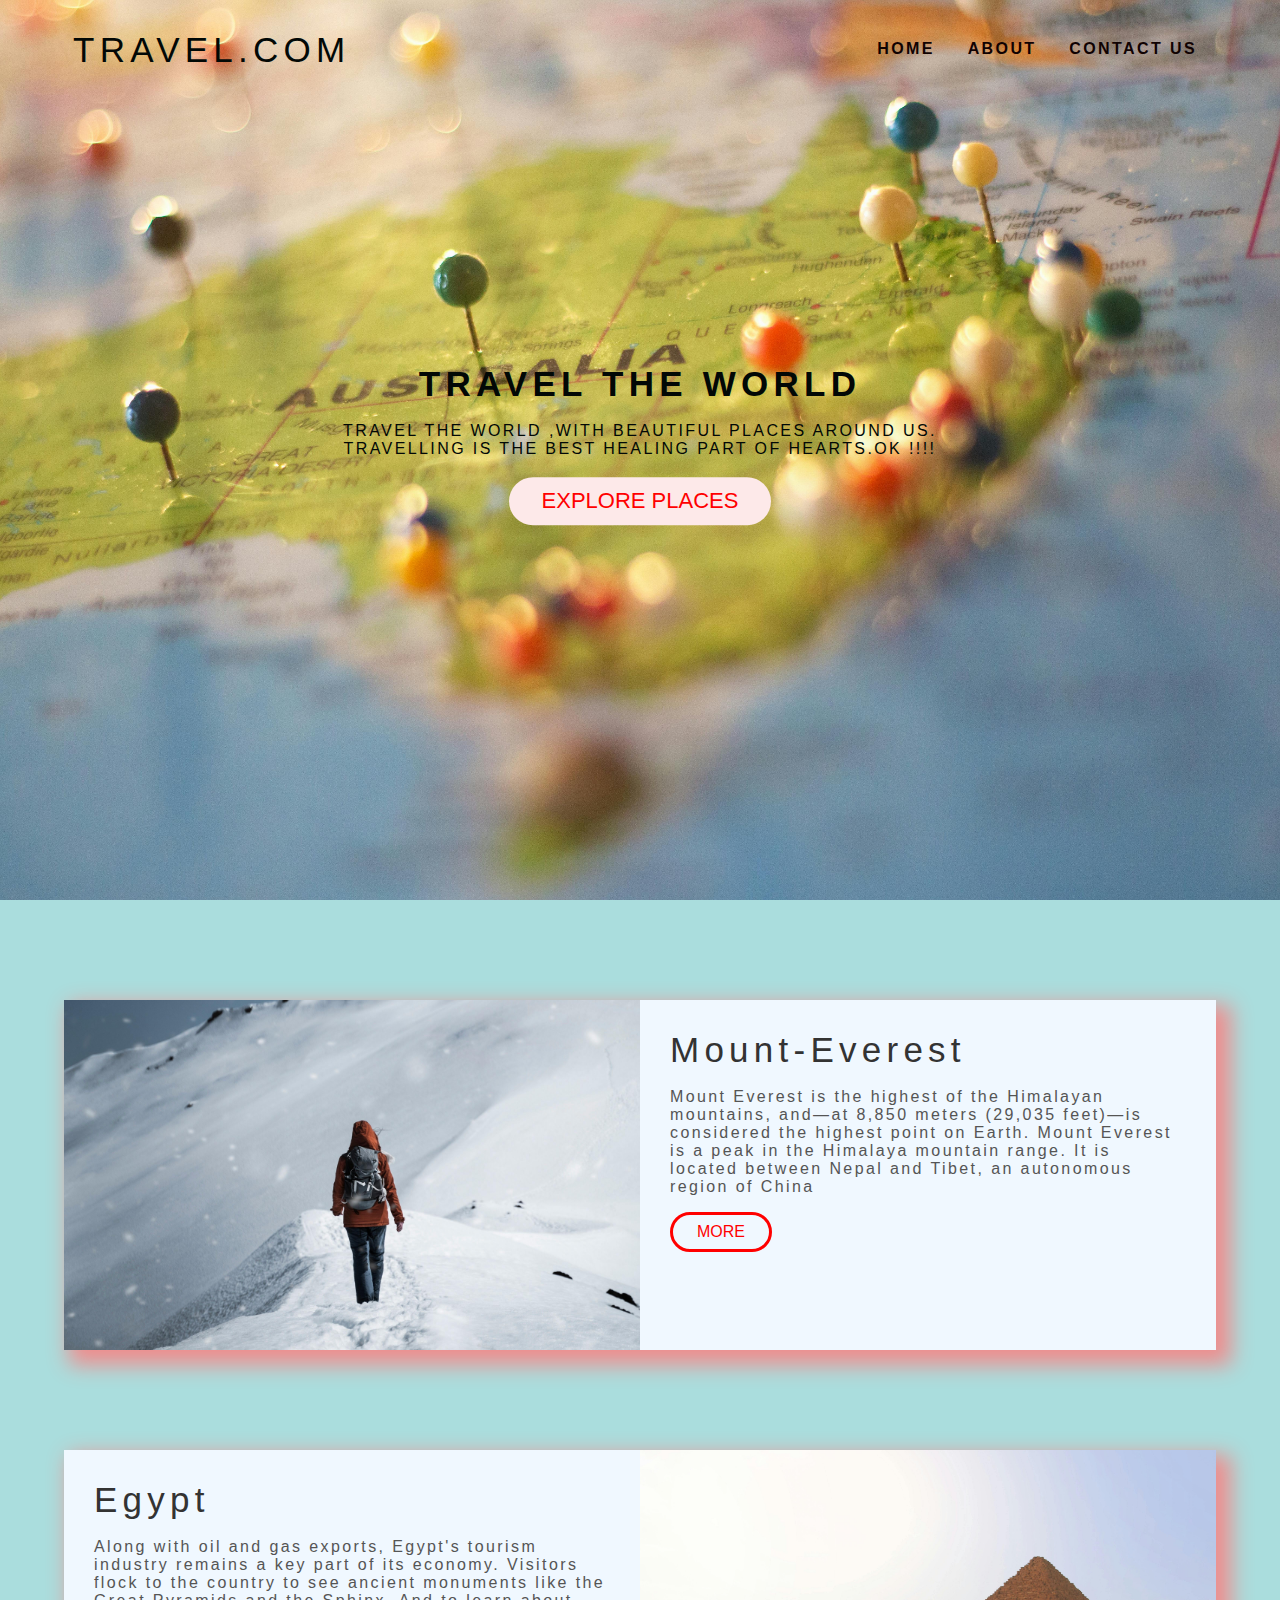
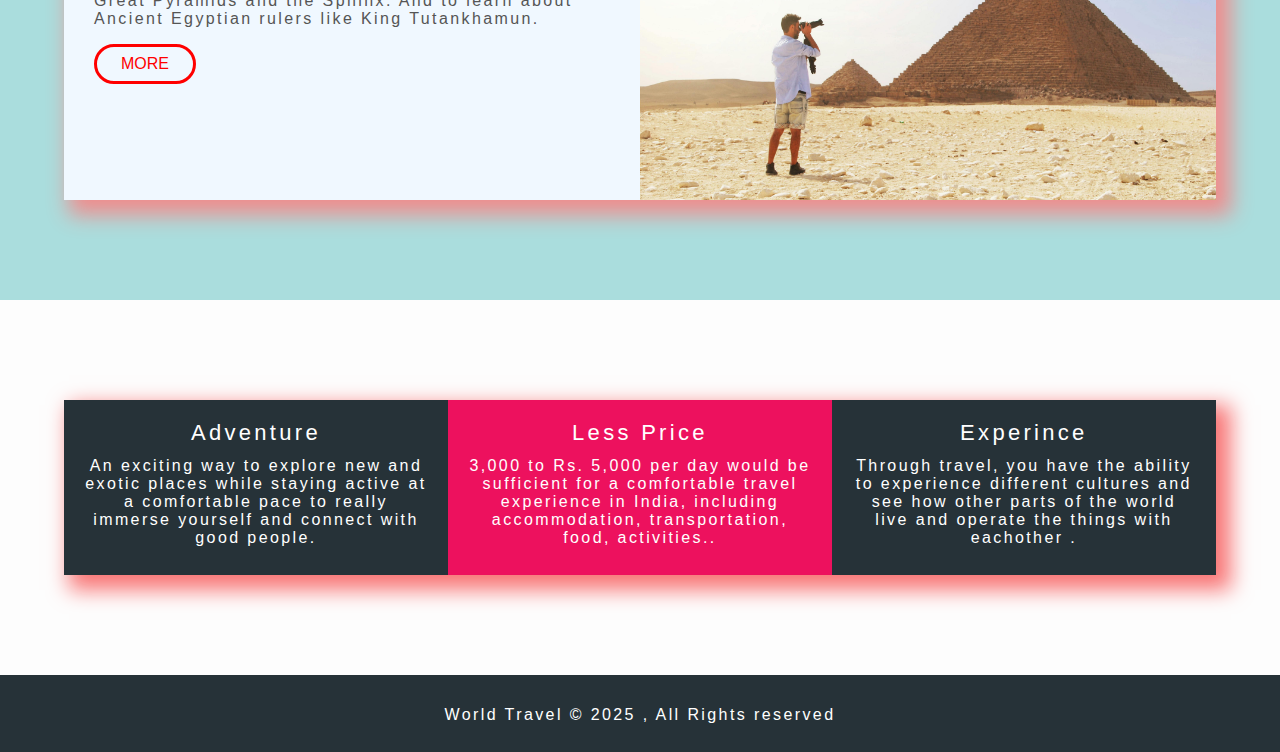
<file: index.html>
<!DOCTYPE html>
<html lang="en">
<head>

    <meta name="author" content="Parveen jangra">
    <meta name="description" content="this website is about the Travelling ">

    <meta charset="UTF-8">
    <meta name="viewport" content="width=device-width, initial-scale=1.0">
    <link rel="stylesheet" href="./css/style.css">

    <link rel="stylesheet" href="https://cdnjs.cloudflare.com/ajax/libs/font-awesome/6.7.1/css/all.min.css" integrity="sha512-5Hs3dF2AEPkpNAR7UiOHba+lRSJNeM2ECkwxUIxC1Q/FLycGTbNapWXB4tP889k5T5Ju8fs4b1P5z/iB4nMfSQ==" crossorigin="anonymous" referrerpolicy="no-referrer" />

    <title>Travelling is the Peace</title>
</head>
<body>
    <header class="header">
       <nav class="navbar">
        <div class="container">
            <h1 class="logo lg-heading text-light">TRAVEL.COM</h1>
            <ul class="nav-items">
            <li class="nav-item"><a href="./index.html"><strong>HOME</strong></a></li>
            <li class="nav-item"><a href="./about.html"><strong>ABOUT</strong></a></li>
            <li class="nav-item"><a href="./contact.html"><strong>CONTACT US</strong></a></li>
        </ul>
        </div>

       </nav>
       <div class="header-content">
        <h1 class="lg-heading text-light">travel the world</h1>
        <p class="text-light dark-text">Travel the world ,with beautiful places around us. Travelling is the best healing part of hearts.OK !!!!  </p>
        <a href="#explore body " class="btn btn-primary text-red md-heading">Explore Places</a>
       </div>
    </header>

    <section class="showcase" id="explore body">
        <div class="container">
            <div class="row row1">
                <div class="img-box">
                    <img src="./img/pexels-gantas-1891882.jpg" alt="about Mount Everest">
                </div>
                <div class="text-box">
                    <h2 class="lg-heading text-black">Mount-Everest</h2>
                    <p class="text-gray"> Mount Everest is the highest of the Himalayan mountains, and—at 8,850 meters (29,035 feet)—is considered the highest point on Earth. Mount Everest is a peak in the Himalaya mountain range. It is located between Nepal and Tibet, an autonomous region of China</p>
                     <a href="https://www.google.com/search?q=more+about+mount+everst&oq=more+about+mount+everst&gs_lcrp=EgZjaHJvbWUyBggAEEUYOdIBCTE1MTgxajBqN6gCCLACAQ&sourceid=chrome&ie=UTF-8" class="btn btn-secondary">More</a>
                </div>
            </div>
            <div class="row row2">
                <div class="img-box">
                    <img src="./img/pexels-the-world-hopper-929714-1851481.jpg" alt="about Egypt ">
                </div>
                <div class="text-box">
                    <h2 class="lg-heading text-black">Egypt </h2>
                    <p class="text-gray">Along with oil and gas exports, Egypt's tourism industry remains a key part of its economy. Visitors flock to the country to see ancient monuments like the Great Pyramids and the Sphinx. And to learn about Ancient Egyptian rulers like King Tutankhamun.</p>
                     <a href="https://www.google.com/search?q=more+about+ezypt&oq=more+about+ezypt&gs_lcrp=EgZjaHJvbWUyBggAEEUYOdIBCDg2MDRqMGo5qAIAsAIB&sourceid=chrome&ie=UTF-8" class="btn btn-secondary">More</a>

                </div>
            </div>
        </div>
    </section>

    <section class="features">
        <div class="container">
            <div class="box-wrapper">
                <div class="box box-1">
                    <i class="fa-solid fa-route fa-2x text-red"></i>
                    <h2 class="md-heading">Adventure</h2>
                    <p>An exciting way to explore new and exotic places while staying active at a comfortable pace to really immerse yourself and connect with good people.</p>
                </div>
                <div class="box box-2">

                    <i class="fa-solid fa-strikethrough fa-2x"></i>
                   
                    <h2 class="md-heading">Less Price</h2>
                    <p>3,000 to Rs. 5,000 per day would be sufficient for a comfortable travel experience in India, including accommodation, transportation, food, activities..</p>
                </div>
                <div class="box box-3">
                    <i class="fa-solid fa-user-check fa-2x text-red"></i>
                    <h2 class="md-heading">Experince</h2>
                    <p>Through travel, you have the ability to experience different cultures and see how other parts of the world live and operate the things with eachother .  </p>
                </div>
            </div>
        </div>
        
    </section>
    <footer class="footer">
        <div class="social-media-links">
            <i class="fa-brands fa-facebook fa-4x"></i>
            <i class="fa-brands fa-twitter fa-4x"></i>
            <i class="fa-brands fa-instagram fa-4x"></i>
        </div>
        <p>World Travel &copy; 2025 , All Rights reserved</p>
    </footer>
</body>
</html>
</file>
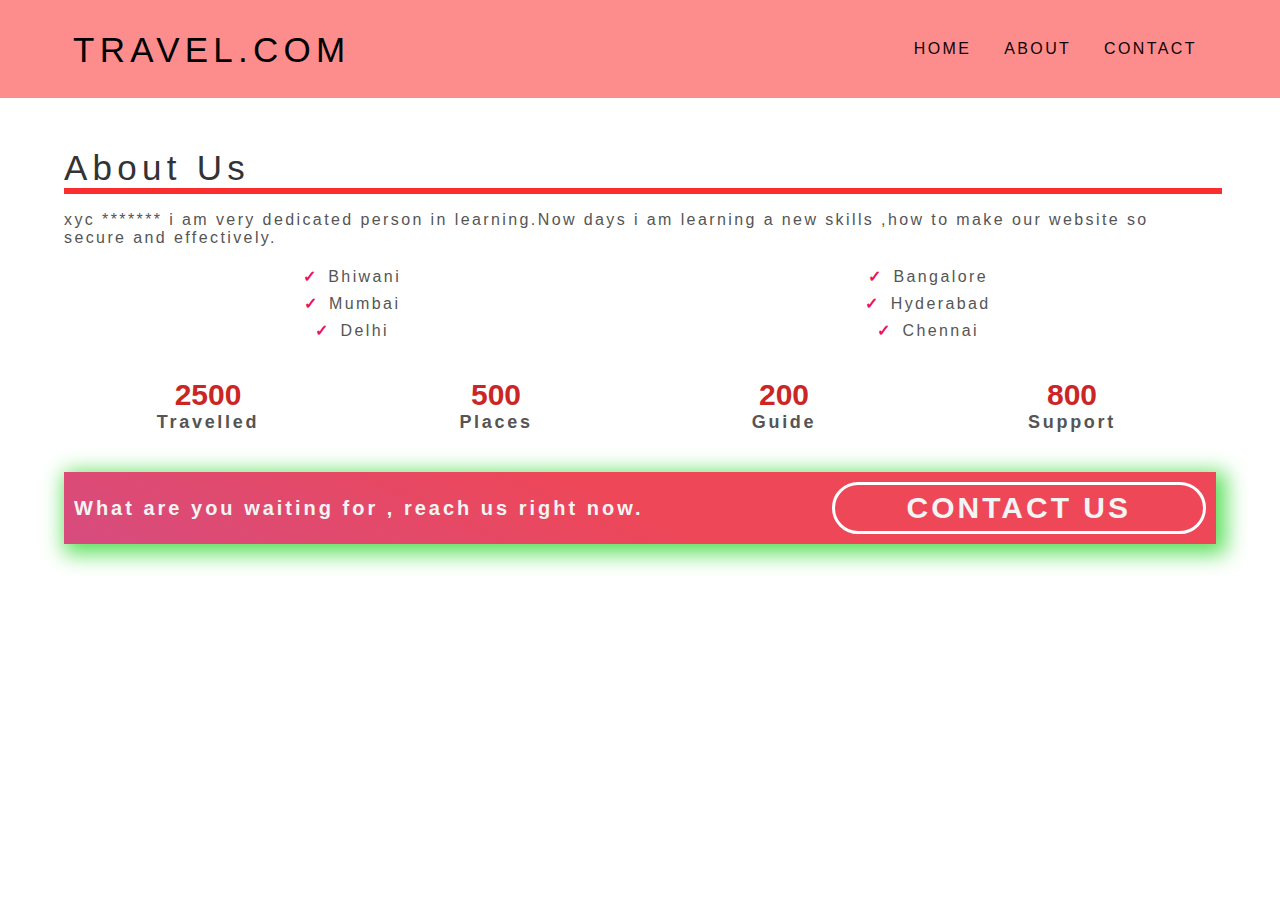
<file: about.html>
<!DOCTYPE html>
<html lang="en">
    <head>
        <meta name="author" content="Parveen jangra">
        <meta name="description" content="this website is about the Travelling ">
    
        <meta charset="UTF-8">
        <meta name="viewport" content="width=device-width, initial-scale=1.0">
        <link rel="stylesheet" href="./css/style.css">
        <link rel="stylesheet" href="https://cdnjs.cloudflare.com/ajax/libs/font-awesome/6.7.1/css/all.min.css" integrity="sha512-5Hs3dF2AEPkpNAR7UiOHba+lRSJNeM2ECkwxUIxC1Q/FLycGTbNapWXB4tP889k5T5Ju8fs4b1P5z/iB4nMfSQ==" crossorigin="anonymous" referrerpolicy="no-referrer" />
        
        <title>Travelling is the Peace</title>
    </head>
<body>
    <nav class="navbar text-color">
        <div class="container ">
            <h1 class="logo lg-heading ">TRAVEL.COM</h1>
            <ul class="nav-items ">
            <li class="nav-item "><a href="./index.html">HOME</a></li>
            <li class="nav-item "><a href="./about.html">ABOUT</a></li>
            <li class="nav-item "><a href="./contact.html">CONTACT</a></li>
        </ul>
        </div>

       </nav>
       <section class="about">
        <div class="container">
            <h2 class="lg-heading text-black about-heading">About Us</h2>
            <p class="text-gray">xyc ******* i am very dedicated person in learning.Now days i am  learning a new skills ,how to make our website so secure and effectively.</p>
            <div class="about-wrapper">
                <div class="left text-gray">
                    
                    <ul>
                        <li>Bhiwani</li>
                        <li>Mumbai</li>
                        <li>Delhi</li>
                    </ul>
                </div>
                <div class="right text-gray">
                     <ul>
                        <li>Bangalore</li>
                        <li>Hyderabad</li>
                        <li>Chennai</li>
                    </ul>
                </div>
            </div>
            <div class="counts">
                <div class="count-item count-item1">
                    <span class="text-red lg-heading">2500</span>
                    <p>Travelled</p>
                </div>
                <div class="count-item count-item2">
                    <span class="text-red lg-heading">500</span>
                    <p>Places</p>
                </div>
                <div class="count-item count-item3">
                    <span class="text-red lg-heading">200</span>
                    <p>Guide</p>
                </div>
                <div class="count-item count-item4">
                    <span class="text-red lg-heading">800</span>
                    <p>Support</p>
                </div>
            </div>
            <div class="cta-banner">
                <div class="cta-banner-left">
                    <p class="cta-line">What are you waiting for , reach us right now.</p>
                </div>
                <div class="cta-banner-right">
                    <a href="contact.html" class="btn-cta">Contact Us</a>
                </div>
            </div>
           
        </div>
        </section>
</body>
</html>
</file>
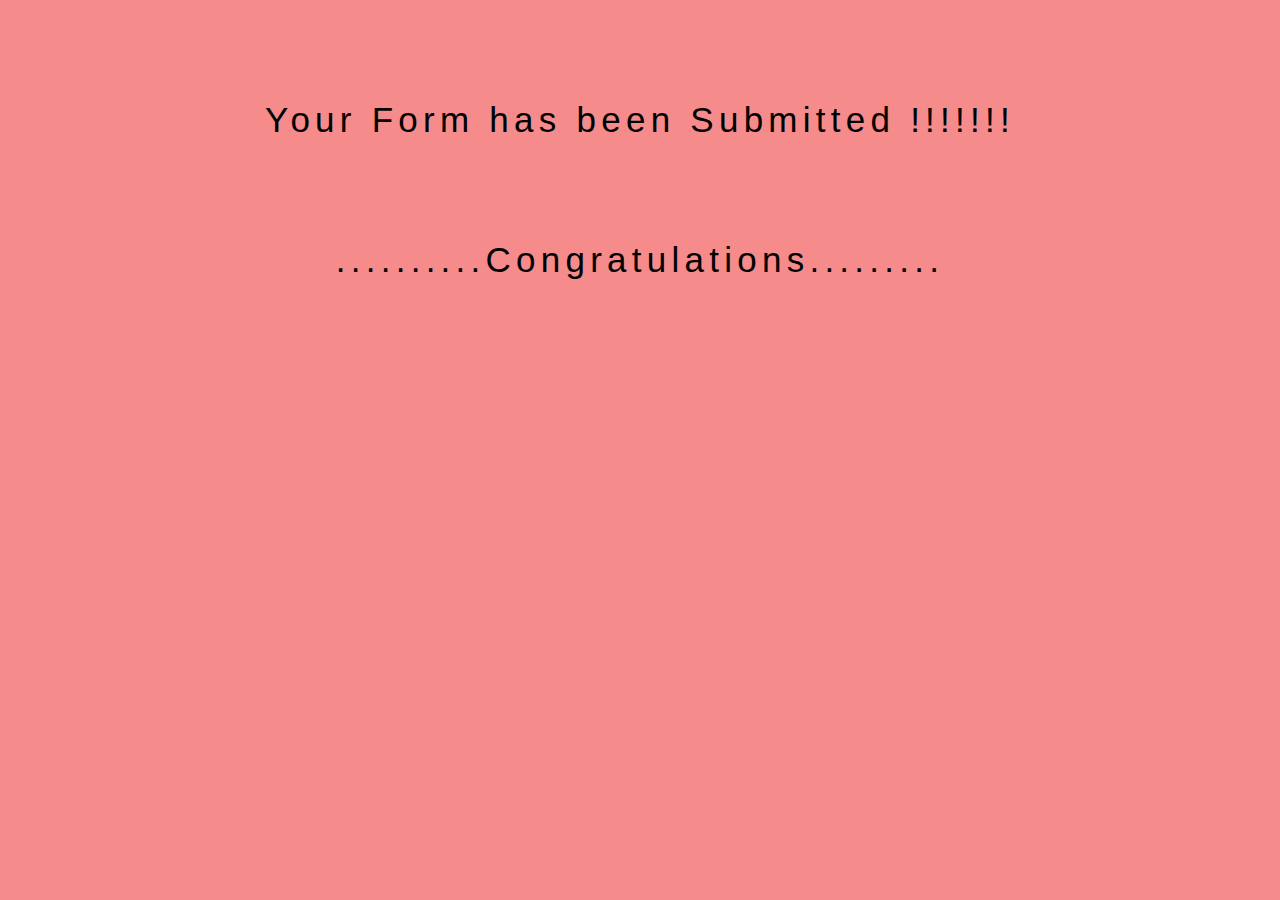
<file: submit.html>
<!DOCTYPE html>
<html lang="en">
<head>
    <meta charset="UTF-8">
    <meta name="viewport" content="width=device-width, initial-scale=1.0">
    <link rel="stylesheet" href="./css/style.css">
    <link rel="stylesheet" href="./css/submit.css">
    <link rel="stylesheet" href="https://cdnjs.cloudflare.com/ajax/libs/font-awesome/6.7.1/css/all.min.css" integrity="sha512-5Hs3dF2AEPkpNAR7UiOHba+lRSJNeM2ECkwxUIxC1Q/FLycGTbNapWXB4tP889k5T5Ju8fs4b1P5z/iB4nMfSQ==" crossorigin="anonymous" referrerpolicy="no-referrer" />
    

    <title>Travelling is the Peace</title>
</head>
</head>
<body>
    <h1 class="lg-heading submit">Your Form has been Submitted !!!!!!! </h1>
    <h1 class="lg-heading submit"> ..........Congratulations......... </h1>

</body>
</html>
</file>
<file: css/style.css>
body{
    font-family: Arial, Helvetica, sans-serif;
}
*{
    margin: 0;
    padding: 0;
    box-sizing: border-box;
}
/* ##########################3#### html elements styling ##################################  */

html{
    font-size: 62.5%;
}

ul li{
    list-style: none;
}

a{
    font-size: 1.6rem;
    text-decoration: none;
}
p, li{
    font-size: 1.6rem;
    margin-bottom: 0.5em;
    letter-spacing: 0.15em;    
}
h1, h2, h3{
    margin-bottom: 0.5em;
    letter-spacing: 0.15em;
    font-weight: 500;
}
/* ########################## Utility class ################################# */

.container{
    
    max-width: 1200px;
    width: 90%;
    margin: 0 auto;
}
.lg-heading{
    font-size: 3.5rem;
}
.md-heading{
    font-size: 2.2rem;
}
.bg-dark{
    background: #263238;
}
.text-red{
    color: red;
}
.text-light{
    color: rgb(2, 8, 6);
}
.text-black{
    color: #333;
}
.text-gray{
    color: #555;

}
.dark-word{
    color:black
    
}
.text-color{
    background: rgb(253, 141, 141);
}
.btn{
    display: inline-block;
    padding: 0.5em 1.5em;
    font-weight: 500;
    text-transform: uppercase;
    margin: 0.5em 0;
}
.btn-primary{
    background: rgb(253, 233, 233);
    border-radius: 10em;
}
.btn-primary:hover{
    background: rgb(11, 4, 4);
}
.btn-secondary{
    border: 3px solid red;
    border-radius: 10em;
    color: red;
    
}
.btn-secondary:hover{
    background: #0b0909;
}


/* ############################# header style ##########################3############## */

.header{
    position: relative;
    
    background: url('../img/pexels-catarina-sousa-9147-68704.jpg');
    height: 100vh;

    background-position:center;
    background-size: cover;
    background-repeat: no-repeat;
     
}
.navbar{
    
    padding: 1rem;
}

.navbar a:link,
.navbar a:visited{
    color: #100202;
}

.navbar a{
    padding-bottom: 0.3rem;
}
.navbar a:hover{
    border-bottom: 2px solid #0e0202;
}
.navbar .logo{
    float: left;
    font-size: 3.5em;
    margin-top: 20px;
}

.navbar .nav-items{
    float: right;
    margin-top: 2rem;
    padding: 1rem;
    letter-spacing: 3em;
}

.navbar::after{
    content: '';
    display: block;
    clear: both;
}
.nav-item{
    display: inline-block;
    
}


/* ####################### header content style  ########################### */

 .header-content{
    position: absolute;
    
    text-align: center;
    top: 50%;
    left: 50%;
    transform: translate(-50%,-50%);
    background:linear-gradient(rgba(0,0,0,.01),rgba(0,0,0,.01));
 }
.header-content h1{
    text-transform: uppercase;
    font-weight: 700;
}
.header-content p{
    text-transform: uppercase;

}

/* ######################### Showcase Section Style ################################## */

.showcase{
    background-color: #add;
    padding: 10rem 0;
}
.row{
    height: 350px;
    
    background-color: aliceblue;
    box-shadow: 10px 10px 20px 5px rgb(239, 141, 141);
}
.row1{
    margin-bottom: 10rem;
}
.row1 .img-box, .row2 .text-box{
    float: left;
    width: 50%;
}
.row2 .img-box, .row1 .text-box{
    float: right;
    width: 50%;
}
.row .img-box{
    height: 100%;
}
.row .text-box{
    padding: 3rem;
    
}
.row .img-box img{
    display: inline-block;
    width: 100%;
    height: 100%;
    object-fit: cover;
}
.row::after{
    content: '';
    display: block;
    clear: both;
}

/* ############################### feature section sytling ############################## */

.features{
    padding:10rem 0 ;
    background: #fcfdfdcd;
}
.box-wrapper{
    box-shadow: 10px 10px 20px 5px rgb(248, 118, 118);
}
.box{
    width: 33.33%;
    float: left;
    
    padding: 2rem;
    text-align: center;
}
.box-1, .box-3{
    background: #263238;
    color: white;
}
.box-2{
    background: #ed115e;
    color: white;
}
.box-wrapper::after{
    content: '';
    display: block;
    clear: both;
}

.footer{
    background: #263238;
    color: white;
    padding: 20px;
    text-align: center;
    
}
.social-media-links i{
    margin: 2rem;
}

/* ################### about page styling ######################### */

.about{
    padding: 5rem 0;
}

.about-heading::after{
    content: '';
    display: block;
    border: 3px solid rgb(250, 46, 46);
    width: 100%;
}

/* ##################### about wrapper ############################## */

.about-wrapper{
    
    text-align: center;
    margin-top: 2rem;
}
.about-wrapper .left{
    float: left;
    width: 50%;
}
.about-wrapper .right{
    float: right;
    width: 50%;
}
.about-wrapper::after{
    content: '';
    display: block;
    clear: both;
}
.about-wrapper li::before{
    content: '\2713';
    color: #ed115e;
    font-weight: bold;
    padding-right: 1rem;
}
/* ################################    count styling    ########################## */

.counts{
    margin-top: 3rem;
}
.count-item{
    text-align: center;
    float: left;
    width: 25%;
}
.counts::after{
    content: '';
    display: block;
    clear: both;
}
.count-item span{
    font-size: 3rem;
    font-weight: 700;
    color:#cc2525
}
.count-item p{
    font-weight: 700;
    color: #555;
    font-size: 1.8rem;
}


 /* ####################   Bannner style   ###################################### */

.cta-banner{
    background:linear-gradient(25deg,#d64c7f,#ee4758 50%);
    color: #f4f4f4;
    padding: 1rem;
    box-shadow: 5px 5px 20px 5px rgb(92, 224, 92);
    margin-top: 3rem;
}
.cta-banner-left{
    width: 60%;
    float: left;
}
.cta-banner-right{
    width: 40%;
    float: right;
    text-align: right;
}
.cta-line{
    font-weight: 700;
    font-size: 2rem;
    margin-top: 1.5rem;
} 
.btn-cta{
    border:3px solid white ;
    border-radius: 10em;
    text-align: center;
    display: inline-block;
    font-weight: 700;
    font-size: 3rem;
    text-transform: uppercase;
    
    padding: 0.6rem 2.4em ;
    letter-spacing: 0.3rem;
    color: #f4f4f4; 
}
.cta-banner::after{
    content: '';
    display: block;
    clear: both;
}

/* ############################  contact page style    ######################## */

.contact-form{
    
    padding: 5rem;
    background: #f7f7f7;
    font-size: 3rem 0;
}

.form-wrapper::after{
    content: '';
    display: block;
    clear: both;
}
.form-wrapper .company-address{
    height: 760px;
    background: #fff;
    width: 49%;
    float: left;
    
}
.form-wrapper .company-address i{
    display: inline-block;
    margin-right: 1rem;
}
.form-wrapper .company-address h2{
    display: inline-block;
    text-transform: uppercase;
}
.form-wrapper .address-group{
    margin-bottom: 3rem;
}
.form-wrapper .company-address img{
    width: 99%;
    height: 50rem; 
    /* object-fit : cover;
    object-position: right; */
}


/* ######################## form sytle ################################# */

.form-wrapper .form{
    height: 760px;
    font-size: 1.6rem;
    background: #fff;
    width: 49%;
    float: right;
    padding: 1rem;
    
}
.form h1::after{
    content: '';
    display: block;
    border: 3px solid #ee4758;
    width: 100%;
}
.form-wrapper .form label{
    display: block;
    padding: 1.5rem;
}
.form-wrapper .form input{
    padding: 0.5rem;
    width: 100%;
}
.form-wrapper .form .form-group{
    margin-bottom: 1.2rem;
}
.form-wrapper .form label::after{
    content: '* ';
    color: #e63946;
}
.form-wrapper .form textarea{
    width: 100%;
    height: 300px;
    padding: 1rem;
}
.form-btn{
    float: right;
    display: block;
    margin: 30px ;
    padding: 0.5em 3em;
    font-size: 2rem;
    text-transform: uppercase;
    background-color: #fbf5f5;
    color: #f80f0f;
    outline:none ;
    border: 4px solid red; 
    border-radius: 10em;
    cursor: pointer;   
}
.form-btn:hover{
    background: #fed0d0;
    text-decoration-color: #e50606;
}
.popi{
    
    color: #e50606;
}

/* ###########################  Media Queries Styling  ###################### */

@media(max-width:500px){
    html{
        font-size: 50%;
       
    }
    .navbar .nav-items, .navbar .logo{
        float: none;
        display: block;
        width: 100%;
        text-align: center;
    }

    .row{
        height: auto;
        width: 100%;
    }
    .row .img-box, .row .text-box{
        float: none;
        width: 100%;
        text-align: center;
    }

    .features .box{
        float: none;
        width: 100%;
        text-align: center;
        box-shadow: 10px 10px 20px rgba(102,102,102,0.521);
    }
    .features .box-2, .features .box-3{
        margin-top: 7rem;
    }
    .box-wrapper{
        box-shadow: none;
    }
    .cta-banner-left, .cta-banner-right{
        float: none;
        width: 100%;
        text-align: center;
    }
    .form-wrapper .company-address{
        float: none;
        width: 100%;
        height: auto;
        margin-bottom: 5rem;
    }
    .form-wrapper .form{
        float: none;
        width: 100%;
        height: auto;
    }
}


/* #################### this media style for tabs  ##########################3  */ 

@media(min-width:501px) and (max-width:768px){
    html{
        font-size: 50%;
    }
    p{
        font-size: 1.8rem;
    }
    .navbar .nav-items, .navbar .logo{
        float: none;
        display: block;
        width: 100%;
        text-align: center;
    }

    .row{
        height: auto;
        width: 100%;
    }
    .row .img-box, .row .text-box{
        float: none;
        width: 100%;
        text-align: center;
    }

    .features .box{
        float: none;
        width: 100%;
        text-align: center;
        box-shadow: 10px 10px 20px rgba(102,102,102,0.521);
    }
    .features .box-2, .features .box-3{
        margin-top: 7rem;
    }
    .box-wrapper{
        box-shadow: none;
    }
    .cta-banner-left, .cta-banner-right{
        float: none;
        width: 100%;
        text-align: center;
    }
    .form-wrapper .company-address{
        float: none;
        width: 100%;
        height: auto;
        margin-bottom: 5rem;
    }
    .form-wrapper .form{
        float: none;
        width: 100%;
        height: auto;
    }
}

/* ##################### Media quries for pro tabs  ############## */

@media(min-width:769px) and (max-width:1200px){
    html{
        font-size: 52.32%;
    }
}

/* ########################## Medai for landscape mode  ########################## */
@media(orientation: landscape) and (max-height:500px){
    .header{
        height: 90vmax;
    }
}
</file>
<file: css/submit.css>
body{
    font-family: Arial, Helvetica, sans-serif;  
    background: #f68b8b;
}
.submit{
    text-align: center;
    margin: 100px;
    
}
</file>
